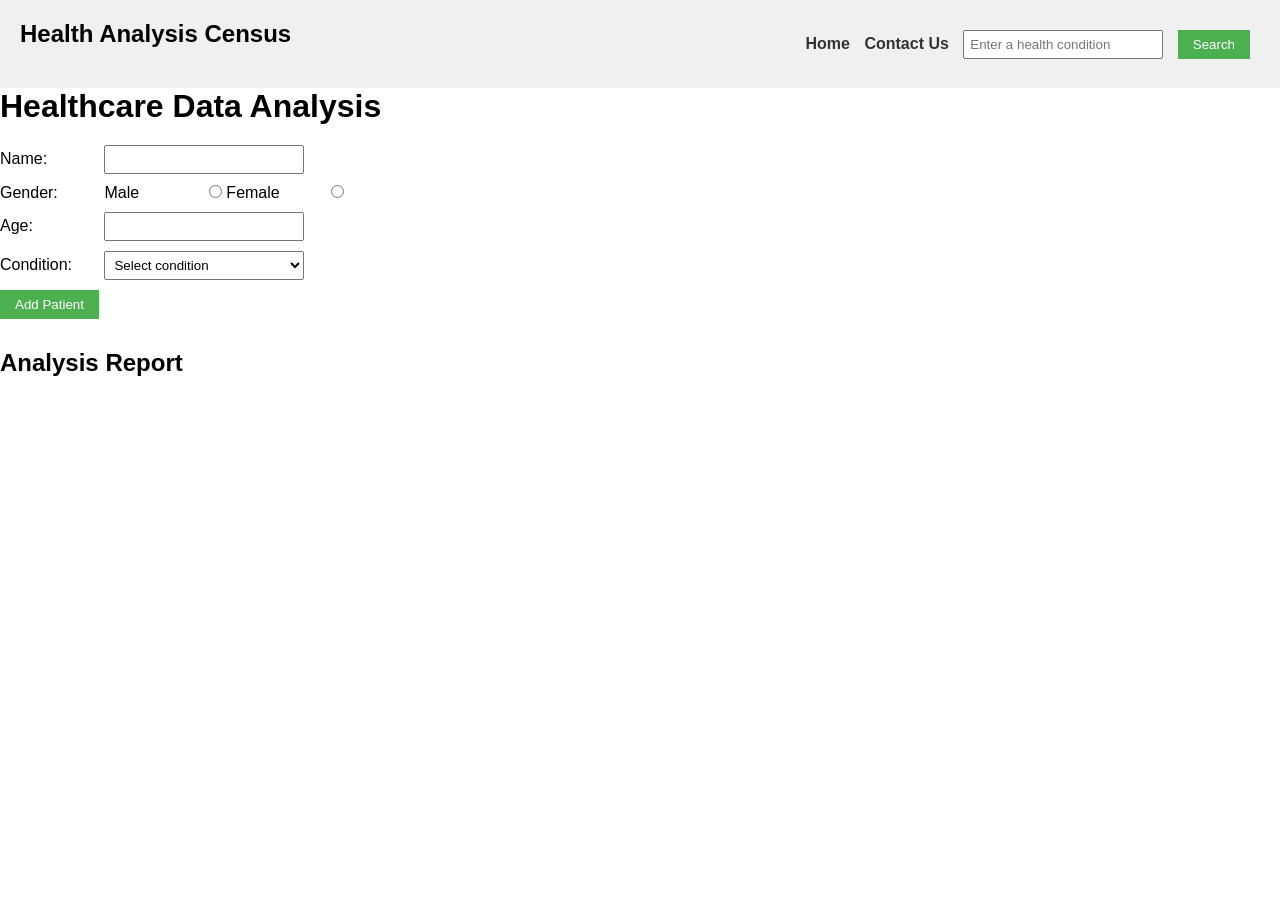
<file: index.html>
<!DOCTYPE html>
<html lang="en">
<head>
  <meta charset="UTF-8">
  <title>Health Analysis Data</title>
  <link rel="stylesheet" href="./healthAnalysis.css">
</head>
<body>
   <nav><h1>Health Analysis Census</h1>
<ul>
  <li><a href="./index.html" id="home">Home </a></li>
  <li><a href="./health_contact.html" id="contact">Contact Us </a></li>
  <li><input type="text" id="conditionInput" placeholder="Enter a health condition">  </li>
  <li><button id='btnSearch'>Search</button>
  </li>

</ul>
</nav>
<div class="container">
<div class="analysisForm">
<h1>Healthcare Data Analysis</h1>
<div>
<label for="name">Name:</label>
<input type="text" id="name">
</div>
<div>
<label>Gender:</label>
<label for="male">Male</label>
<input type="radio" name="gender" id="male" value="Male">
<label for="female">Female</label>
<input type="radio" name="gender" id="female" value="Female">
</div>
<div>
<label for="age">Age:</label>
<input type="number" id="age">
</div>
<div>
<label for="condition">Condition:</label>
<select id="condition">
  <option value="">Select condition</option>
  <option value="Diabetes">Diabetes</option>
  <option value="Thyroid">Thyroid</option>
  <option value="High Blood Pressure">High Blood Pressure</option>
</select>
</div>
<button id="addPatient">Add Patient</button>
<h2>Analysis Report</h2>
<div id="report"></div>
</div>
<div class="searchCondition">
    <div id="result"></div>
</div>
</div>
<script src="./health_analysis.js"></script>
</body>
</html>
</file>
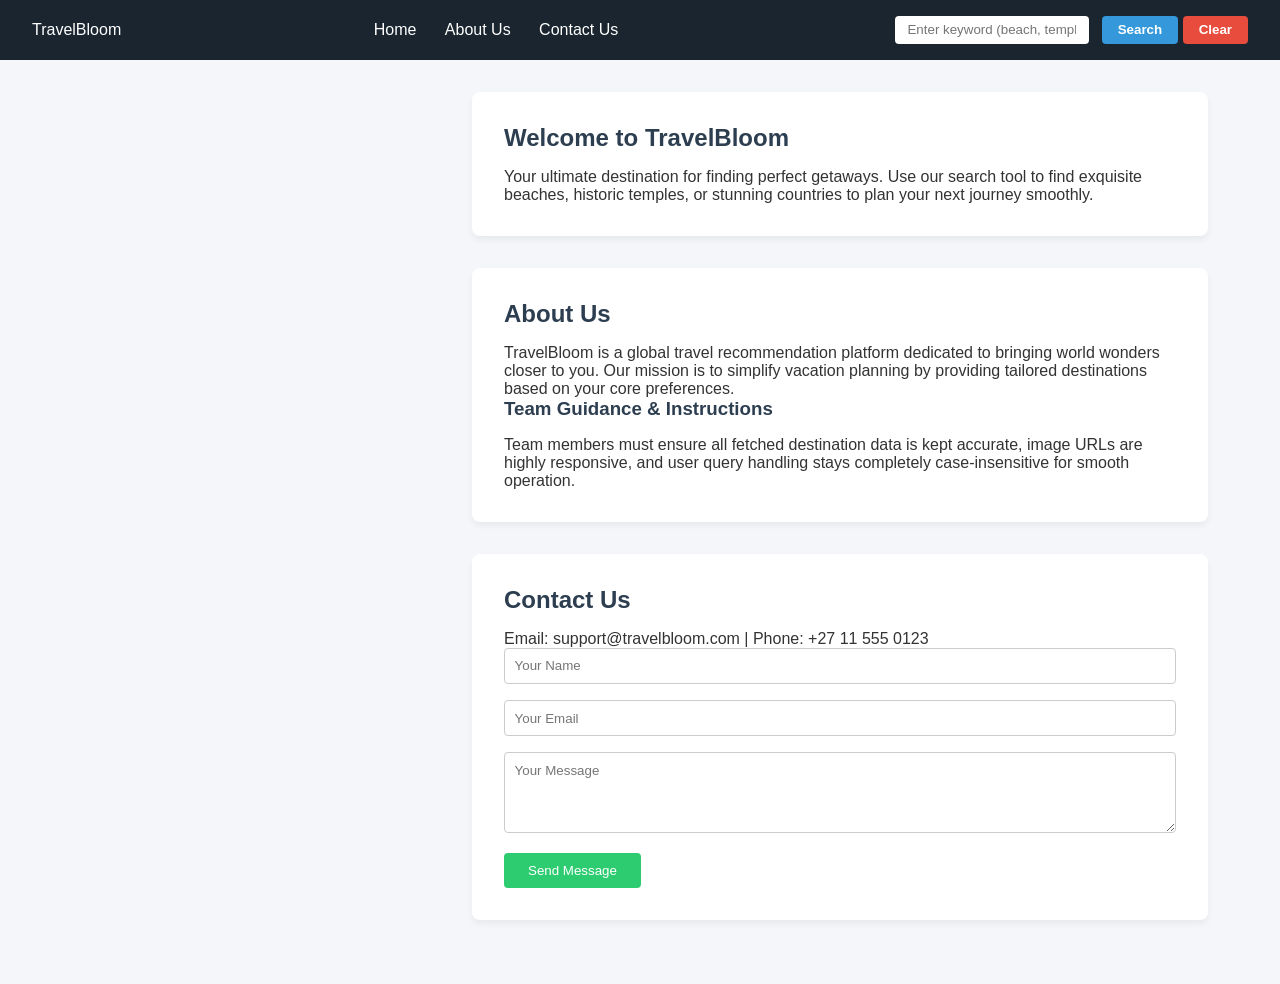
<file: Final Project/index.html>
<!DOCTYPE html>
<html lang="en">
<head>
    <meta charset="UTF-8">
    <meta name="viewport" content="width=device-width, initial-scale=1.0">
    <title>TravelBloom</title>
    <link rel="stylesheet" href="style.css">
</head>
<body>

    <!-- Task 5: Navigation Bar Requirements -->
    <nav class="navbar">
        <div class="logo">TravelBloom</div>
        <div class="nav-links">
            <a href="#home">Home</a>
            <a href="#about">About Us</a>
            <a href="#contact">Contact Us</a>
        </div>
        <div class="search-container">
            <input type="text" id="searchInput" placeholder="Enter keyword (beach, temple, country)...">
            <button id="btnSearch">Search</button>
            <button id="btnClear">Clear</button>
        </div>
    </nav>

    <!-- Main Layout Container -->
    <div class="main-container">
        
        <!-- Results Panel (Dynamic output from JS) -->
        <div id="resultsContainer" class="results-panel"></div>

        <!-- Content Area -->
        <div class="content-panel">
            
            <!-- Task 2: Home Section -->
            <section id="home" class="section">
                <h1>Welcome to TravelBloom</h1>
                <p>Your ultimate destination for finding perfect getaways. Use our search tool to find exquisite beaches, historic temples, or stunning countries to plan your next journey smoothly.</p>
            </section>

            <!-- Task 3: About Us Section -->
            <section id="about" class="section">
                <h2>About Us</h2>
                <p>TravelBloom is a global travel recommendation platform dedicated to bringing world wonders closer to you. Our mission is to simplify vacation planning by providing tailored destinations based on your core preferences.</p>
                <h3>Team Guidance & Instructions</h3>
                <p>Team members must ensure all fetched destination data is kept accurate, image URLs are highly responsive, and user query handling stays completely case-insensitive for smooth operation.</p>
            </section>

            <!-- Task 4: Contact Us Section -->
            <section id="contact" class="section">
                <h2>Contact Us</h2>
                <p>Email: support@travelbloom.com | Phone: +27 11 555 0123</p>
                <form onsubmit="event.preventDefault(); alert('Message sent successfully!');">
                    <input type="text" placeholder="Your Name" required>
                    <input type="email" placeholder="Your Email" required>
                    <textarea placeholder="Your Message" rows="4" required></textarea>
                    <button type="submit">Send Message</button>
                </form>
            </section>
            
        </div>
    </div>

    <script src="travel_recommendation.js"></script>
</body>
</html>
</file>
<file: healthAnalysis.css>
/* Basic CSS for the navigation bar */

*{
    margin: 0;
    padding: 0;
    box-sizing: border-box;
}
nav {
    background-color: #f0f0f0;
    padding: 20px;
    display: flex;
    align-items: center;
    justify-content: space-between;
    
  }
  
  nav ul {
    list-style-type: none;
    /* padding: 0; */
  }
  
  nav ul li {
    display: inline;
    margin-right: 10px;
  }
  
  nav a {
    text-decoration: none;
    color: #333;
    font-weight: bold;
  }
  
  /* Basic CSS for the form elements */
  body {
    font-family: Arial, sans-serif;
    /* margin: 20px; */
  }
  
  h1 {
    margin-bottom: 20px;
  }
  
  div {
    margin-bottom: 10px;
  }
  
  label {
    display: inline-block;
    width: 100px;
  }
  
  input[type="text"],
  input[type="number"],
  select {
    width: 200px;
    padding: 5px;
  }
  
  button {
    padding: 7px 15px;
    background-color: #4CAF50;
    color: white;
    border: none;
    cursor: pointer;
  }
  
  button:hover {
    background-color: #45a049;
  }
  
  /* Basic CSS for the report section */
  h2 {
    margin-top: 30px;
  }
  
  #report,#result {
    padding: 10px;
    max-width: 400px;
    word-wrap: break-word;
  }
#result{
  height: 400px;
  width: 500px;
  display: flex;
  align-items: center;
  justify-content: space-around;
  flex-direction: column;
}
  #result img{
    width: 200px;
    height: 100px;
  }
</file>
<file: Final Project/style.css>
* {
    box-sizing: border-box;
    margin: 0;
    padding: 0;
    font-family: 'Segoe UI', Tahoma, Geneva, Verdana, sans-serif;
}

body {
    background-color: #f4f6f9;
    color: #333;
}

/* Navbar Layout */
.navbar {
    display: flex;
    justify-content: space-between;
    align-items: center;
    background-color: #1a252f;
    padding: 1rem 2rem;
    color: #fff;
    position: sticky;
    top: 0;
    z-index: 100;
}

.nav-links a {
    color: #fff;
    text-decoration: none;
    margin-right: 1.5rem;
    font-weight: 500;
}

.search-container input {
    padding: 0.4rem 0.8rem;
    border: none;
    border-radius: 4px;
    margin-right: 0.5rem;
}

.search-container button {
    padding: 0.4rem 1rem;
    border: none;
    border-radius: 4px;
    cursor: pointer;
    background-color: #3498db;
    color: #fff;
    font-weight: bold;
}

.search-container button#btnClear {
    background-color: #e74c3c;
}

/* Dual Column Layout for Results + Context */
.main-container {
    display: flex;
    padding: 2rem;
    gap: 2rem;
    max-width: 1200px;
    margin: 0 auto;
}

.results-panel {
    flex: 1;
    display: flex;
    flex-direction: column;
    gap: 1.5rem;
}

.content-panel {
    flex: 2;
}

.section {
    background: #fff;
    padding: 2rem;
    border-radius: 8px;
    margin-bottom: 2rem;
    box-shadow: 0 4px 6px rgba(0,0,0,0.05);
}

.section h1, .section h2, .section h3 {
    margin-bottom: 1rem;
    color: #2c3e50;
}

/* Dynamic Cards styling */
.result-card {
    background: #fff;
    border-radius: 8px;
    overflow: hidden;
    box-shadow: 0 4px 6px rgba(0,0,0,0.1);
}

.result-card img {
    width: 100%;
    height: 200px;
    object-fit: cover;
}

.result-card h3, .result-card p {
    padding: 1rem;
}

/* Basic Contact Form */
form input, form textarea {
    width: 100%;
    padding: 0.6rem;
    margin-bottom: 1rem;
    border: 1px solid #ccc;
    border-radius: 4px;
}

form button {
    padding: 0.6rem 1.5rem;
    background: #2ecc71;
    color: white;
    border: none;
    border-radius: 4px;
    cursor: pointer;
}
</file>
